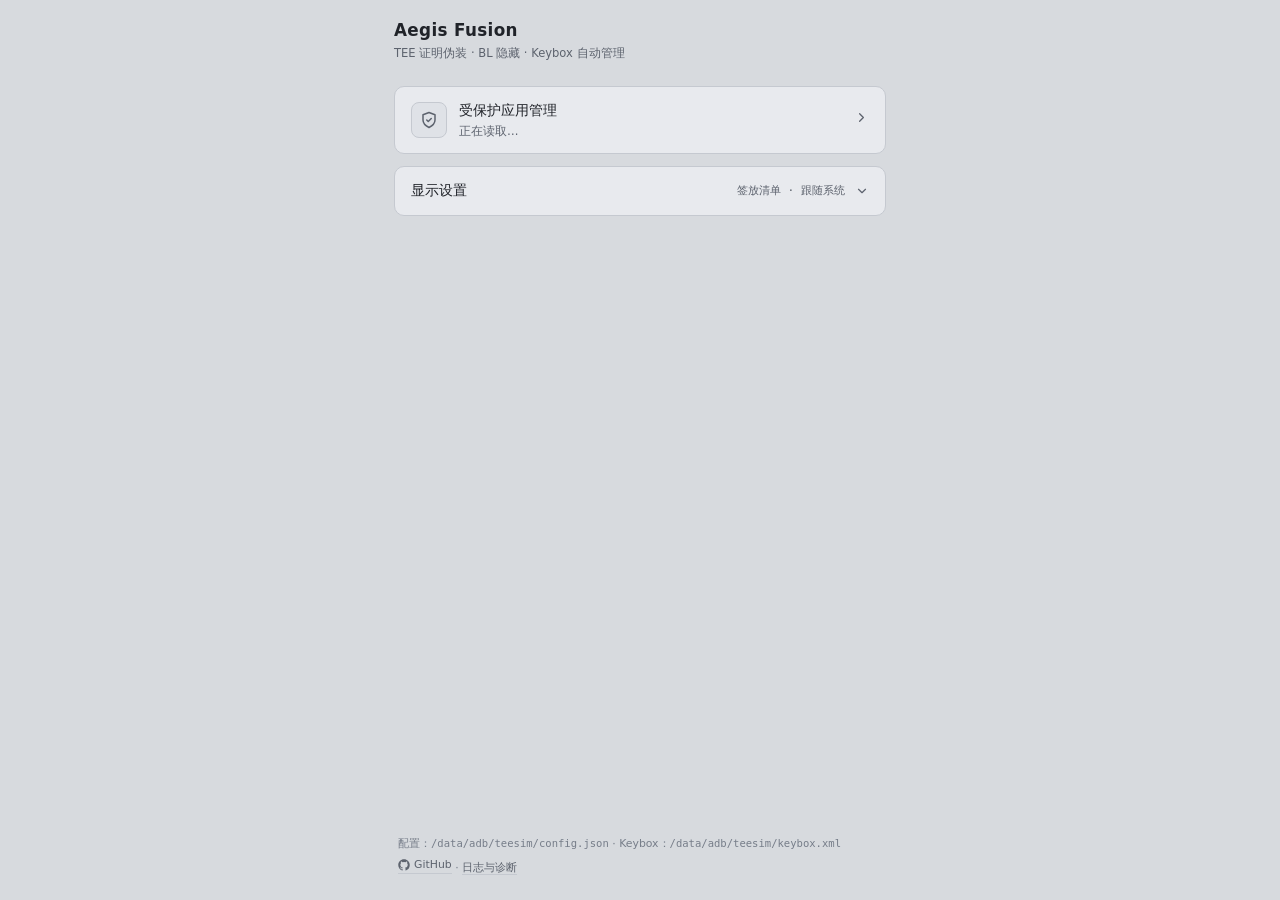
<file: module/webroot/index.html>
<!DOCTYPE html>
<html lang="zh-CN">
<head>
<meta charset="utf-8">
<meta name="viewport" content="width=device-width, initial-scale=1, viewport-fit=cover">
<!-- Offline by contract: nothing external may ever load. All CSS is local. -->
<meta http-equiv="Content-Security-Policy"
      content="default-src 'self'; script-src 'self'; style-src 'self'; img-src 'self' data:; font-src 'self'; connect-src 'self'; object-src 'none'; base-uri 'none'">
<title>Aegis Fusion</title>
<link rel="stylesheet" href="css/home.css">
</head>
<body data-layout="manifest">
<main class="wrap">
    <header class="head">
        <div>
            <h1>Aegis Fusion</h1>
            <p class="sub">TEE 证明伪装 · BL 隐藏 · Keybox 自动管理</p>
        </div>
    </header>

    <!-- ---------- 运行状态：签放纸面 ---------- -->
    <section class="status" id="status" hidden>
        <div class="status-head">
            <span class="status-title">运行状态</span>
            <button class="icon-btn" id="refresh" type="button" aria-label="刷新状态">
                <svg viewBox="0 0 24 24" fill="none" stroke="currentColor" stroke-width="2" stroke-linecap="round" stroke-linejoin="round" aria-hidden="true">
                    <path d="M21 12a9 9 0 1 1-2.64-6.36"/>
                    <path d="M21 3v6h-6"/>
                </svg>
            </button>
        </div>
        <ul class="status-list">
            <li id="st-tee">
                <span class="dot" aria-hidden="true"></span>
                <span class="label">TEE 引擎</span>
                <span class="value">检测中…</span>
            </li>
            <li id="st-keybox">
                <span class="dot" aria-hidden="true"></span>
                <span class="label">Keybox</span>
                <span class="value">检测中…</span>
            </li>
            <li id="st-bl">
                <span class="dot" aria-hidden="true"></span>
                <span class="label">BL 隐藏</span>
                <span class="value">检测中…</span>
            </li>
            <li id="st-pif">
                <span class="dot" aria-hidden="true"></span>
                <span class="label">指纹伪装层</span>
                <span class="value">检测中…</span>
            </li>
        </ul>

        <div class="kb-ctrl" id="kb-ctrl" hidden>
            <!-- 折叠联页:渠道与详情。launcher.js 依赖的全部 ID 原样保留:
                 kb-detail / kb-detail-sum / kb-d-* / kb-source-* / kb-interval-* / kb-now。 -->
            <details class="kb-detail kb-detail-first" id="kb-detail">
                <summary>
                    <span class="kb-detail-label">Keybox</span>
                    <span class="kb-detail-sum" id="kb-detail-sum">—</span>
                    <svg class="kb-detail-caret" viewBox="0 0 24 24" fill="none" stroke="currentColor" stroke-width="2" stroke-linecap="round" stroke-linejoin="round" aria-hidden="true">
                        <path d="M6 9l6 6 6-6"/>
                    </svg>
                </summary>
                <div class="kb-detail-body">
                    <p class="kb-d-row"><span class="kb-d-k">当前渠道</span><span class="kb-d-v" id="kb-d-src">—</span></p>
                    <p class="kb-d-row"><span class="kb-d-k">上次刷新</span><span class="kb-d-v" id="kb-d-refresh">—</span></p>
                    <p class="kb-d-row" id="kb-d-status-row" hidden><span class="kb-d-k">在线状态</span><span class="kb-d-v" id="kb-d-status">—</span></p>
                    <p class="kb-d-row"><span class="kb-d-k">上次错误</span><span class="kb-d-v" id="kb-d-err">—</span></p>
                    <div class="kb-row2 kb-chan">
                        <span class="kb-ctrl-label">获取渠道</span>
                        <span class="kb-trig-wrap">
                            <button class="kb-trigger" id="kb-source-trigger" type="button" aria-haspopup="listbox" aria-expanded="false">
                                <span class="val" id="kb-source-val">自动</span>
                                <svg class="car" viewBox="0 0 24 24" fill="none" stroke="currentColor" stroke-width="2.2" stroke-linecap="round" stroke-linejoin="round" aria-hidden="true"><path d="M6 9l6 6 6-6"/></svg>
                            </button>
                            <div class="kb-pop" id="kb-source-pop" role="listbox" aria-label="Keybox 获取渠道">
                                <button type="button" class="kb-opt" data-s="">自动<span class="tick">✓</span></button>
                                <button type="button" class="kb-opt" data-s="Megatron">Megatron<span class="tick">✓</span></button>
                                <button type="button" class="kb-opt" data-s="Yurikey">Yurikey<span class="tick">✓</span></button>
                                <button type="button" class="kb-opt" data-s="KOWX712">KOWX712<span class="tick">✓</span></button>
                            </div>
                        </span>
                    </div>
                    <div class="kb-row2 kb-interval-row">
                        <span class="kb-ctrl-label">刷新间隔</span>
                        <span class="kb-trig-wrap">
                            <button class="kb-trigger" id="kb-interval-trigger" type="button" aria-haspopup="listbox" aria-expanded="false">
                                <span class="num" id="kb-interval-num">—</span><span class="unit" id="kb-interval-unit"></span>
                                <svg class="car" viewBox="0 0 24 24" fill="none" stroke="currentColor" stroke-width="2.2" stroke-linecap="round" stroke-linejoin="round" aria-hidden="true"><path d="M6 9l6 6 6-6"/></svg>
                            </button>
                            <div class="kb-pop" id="kb-interval-pop" role="listbox" aria-label="Keybox 自动刷新间隔">
                                <button type="button" class="kb-opt" data-v="0" data-n="off" data-u="">关闭<span class="tick">✓</span></button>
                                <button type="button" class="kb-opt" data-v="12" data-n="12" data-u="h">12 小时<span class="tick">✓</span></button>
                                <button type="button" class="kb-opt" data-v="24" data-n="24" data-u="h">24 小时<span class="tick">✓</span></button>
                                <button type="button" class="kb-opt" data-v="72" data-n="3" data-u="d">3 天<span class="tick">✓</span></button>
                                <button type="button" class="kb-opt" data-v="168" data-n="1" data-u="w">每周<span class="tick">✓</span></button>
                            </div>
                        </span>
                    </div>
                    <div class="kb-manual-row">
                        <button class="kb-fetch-btn" id="kb-now" type="button">手动获取</button>
                    </div>
                    <p class="kb-d-note">选中的渠道优先抓取，失败自动回退其余渠道；自定义渠道见 keybox-sources.conf。"手动获取"按当前渠道强制抓取一次（会接管用户导入的 keybox 为自动管理，原文件保留备份），之后按刷新间隔自动续期。<b>卸载模块会连同 <code>/data/adb/teesim</code> 一起删除（keybox.xml 与滚动备份都在其中）</b>——需要保留请先把它拷出该目录。</p>
                    <!-- kb-hint:launcher.js 按运行状态写入并解除隐藏（绿格口径等），原样保留 -->
                    <p class="hint" id="kb-hint" hidden>Keybox 默认从社区源自动获取并定时刷新，主渠道失败时自动轮换备用渠道（Yurikey · KOWX712 镜像）。上方显示的是社区渠道对渠道最新 keybox 的报告，不是 Google 对本机 keybox 的实时判定；实际以 SPIC / Play Integrity API Checker 为准（检测应用需加入受保护列表）。导入自己的 keybox.xml 到 <code>/data/adb/teesim/keybox.xml</code> 后：自动刷新会让路不覆盖，且模块会在下一次检查时自动让引擎重读新箱（通常几分钟内生效，重启则立即生效）——<b>不要</b>为此点"手动获取"，那会从渠道重新抓取并接管你的导入。</p>
                </div>
            </details>
        </div>

        <details class="kb-detail" id="pif-detail" hidden>
            <summary>
                <span class="kb-detail-label">指纹伪装层</span>
                <span class="kb-detail-sum" id="pif-detail-sum">—</span>
                <svg class="kb-detail-caret" viewBox="0 0 24 24" fill="none" stroke="currentColor" stroke-width="2" stroke-linecap="round" stroke-linejoin="round" aria-hidden="true">
                    <path d="M6 9l6 6 6-6"/>
                </svg>
            </summary>
            <div class="kb-detail-body">
                <p class="kb-d-row"><span class="kb-d-k">指纹来源</span><span class="kb-d-v" id="pif-d-src">—</span></p>
                <p class="kb-d-note" id="pif-d-warn" hidden></p>
                <div class="kb-manual-row">
                    <button class="kb-fetch-btn" id="pif-import-btn" type="button">导入指纹文件</button>
                    <input type="file" id="pif-import" accept=".prop,.json,.txt" hidden>
                </div>
                <p class="kb-d-note">联网拉取失败（developer.android.com 不可达）时的替代路径：导入 pif.json / custom.pif.prop，可从任何一台三绿机器导出。导入后立即同步身份并回收 DroidGuard，自动轮换会让路、不会覆盖你的文件。</p>
            </div>
        </details>

        <p class="hint off" id="noapi" hidden>无法通过管理器接口读取状态（可能未授权 Root），点右上角 ↻ 重试。</p>
    </section>

    <!-- ---------- 受保护应用：入口卡片 ---------- -->
    <a class="apps-entry" id="apps" href="./apps.html" hidden>
        <span class="apps-entry-icon" aria-hidden="true">
            <svg viewBox="0 0 24 24" fill="none" stroke="currentColor" stroke-width="2" stroke-linecap="round" stroke-linejoin="round">
                <path d="M12 22s8-4 8-10V5l-8-3-8 3v7c0 6 8 10 8 10z"/>
                <path d="M9 12l2 2 4-4"/>
            </svg>
        </span>
        <span class="apps-entry-body">
            <span class="apps-entry-title">受保护应用管理</span>
            <span class="apps-entry-sub" id="apps-entry-sub">正在读取…</span>
        </span>
        <span class="apps-entry-arrow" aria-hidden="true">
            <svg viewBox="0 0 24 24" fill="none" stroke="currentColor" stroke-width="2" stroke-linecap="round" stroke-linejoin="round">
                <path d="M9 18l6-6-6-6"/>
            </svg>
        </span>
    </a>

    <!-- ---------- 显示设置：布局 + 主题（仅呈现层，js/prefs.js） ---------- -->
    <details class="kb-detail" id="settings">
        <summary>
            <span class="kb-detail-label">显示设置</span>
            <span class="kb-detail-sum" id="setSum">签放清单 · 跟随系统</span>
            <svg class="kb-detail-caret" viewBox="0 0 24 24" fill="none" stroke="currentColor" stroke-width="2" stroke-linecap="round" stroke-linejoin="round" aria-hidden="true">
                <path d="M6 9l6 6 6-6"/>
            </svg>
        </summary>
        <div class="kb-detail-body">
            <div class="set-row">
                <span class="set-lbl" id="lbl-layout">布局</span>
                <div class="seg" role="group" aria-labelledby="lbl-layout">
                    <button class="seg-btn" type="button" data-layout="brick" aria-pressed="false">v4 状态砖</button>
                    <button class="seg-btn" type="button" data-layout="manifest" aria-pressed="true">签放清单</button>
                </div>
            </div>
            <div class="set-row">
                <span class="set-lbl" id="lbl-theme">主题</span>
                <div class="seg" role="group" aria-labelledby="lbl-theme">
                    <button class="seg-btn" type="button" data-theme-mode="auto" aria-pressed="true">跟随系统</button>
                    <button class="seg-btn" type="button" data-theme-mode="light" aria-pressed="false">浅色</button>
                    <button class="seg-btn" type="button" data-theme-mode="dark" aria-pressed="false">深色</button>
                </div>
            </div>
            <p class="set-note">选择保存在本机（localStorage），"跟随系统"随手机深色模式自动切换。布局切换只改变状态区形态，字段与功能完全一致。</p>
        </div>
    </details>

    <footer class="foot">
        <p class="fine">配置：<code>/data/adb/teesim/config.json</code> · Keybox：<code>/data/adb/teesim/keybox.xml</code></p>
        <p class="fine">
            <a class="gh" href="https://github.com/qingfengruoshi/Aegis-Fusion" target="_blank" rel="noopener">
                <svg viewBox="0 0 24 24" fill="currentColor" width="12" height="12" aria-hidden="true"><path d="M12 .5C5.65.5.5 5.65.5 12c0 5.08 3.29 9.39 7.86 10.91.58.11.79-.25.79-.55v-2.15c-3.2.7-3.87-1.36-3.87-1.36-.52-1.33-1.28-1.68-1.28-1.68-1.05-.72.08-.71.08-.71 1.16.08 1.77 1.19 1.77 1.19 1.03 1.77 2.7 1.26 3.36.96.1-.75.4-1.26.73-1.55-2.55-.29-5.23-1.28-5.23-5.68 0-1.26.45-2.28 1.19-3.09-.12-.29-.52-1.46.11-3.05 0 0 .97-.31 3.18 1.18a11.1 11.1 0 0 1 5.78 0c2.21-1.49 3.18-1.18 3.18-1.18.63 1.59.23 2.76.11 3.05.74.81 1.19 1.83 1.19 3.09 0 4.41-2.69 5.38-5.25 5.67.41.36.78 1.05.78 2.12v3.14c0 .3.21.67.8.55A11.51 11.51 0 0 0 23.5 12C23.5 5.65 18.35.5 12 .5z"/></svg>
                GitHub
            </a> ·
            <a class="adv" href="./logs.html">日志与诊断</a>
        </p>
    </footer>
</main>

<script src="js/conf.js"></script>
<script src="js/launcher.js"></script>
<script src="js/prefs.js"></script>
</body>
</html>
</file>
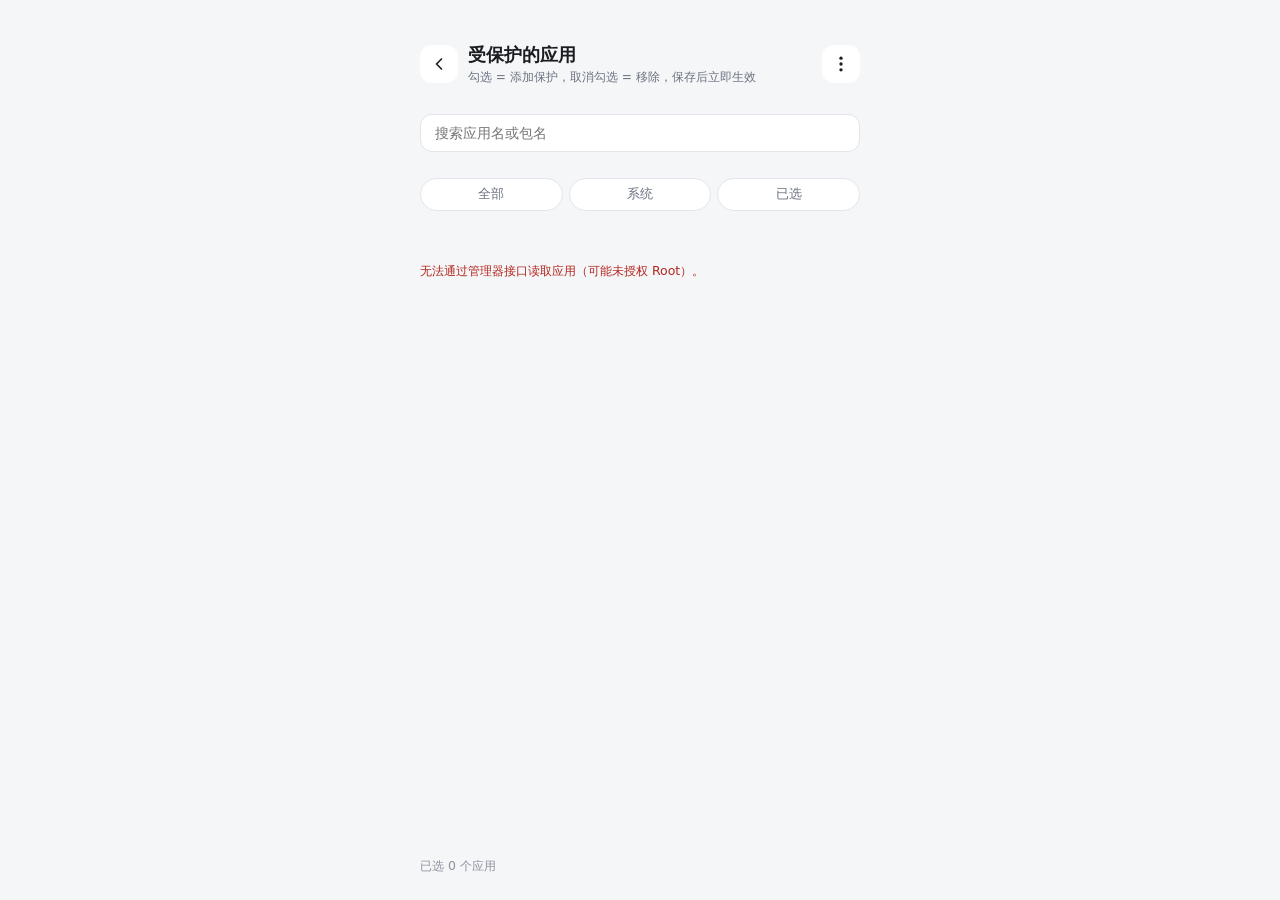
<file: module/webroot/apps.html>
<!DOCTYPE html>
<html lang="zh-CN">
<head>
<meta charset="utf-8">
<meta name="viewport" content="width=device-width, initial-scale=1, viewport-fit=cover">
<!-- Offline by contract: nothing external may ever load. All CSS is local. -->
<meta http-equiv="Content-Security-Policy"
      content="default-src 'self'; script-src 'self'; style-src 'self'; img-src 'self' data:; font-src 'self'; connect-src 'self'; object-src 'none'; base-uri 'none'">
<title>受保护的应用 · Aegis Fusion</title>
<link rel="stylesheet" href="css/launcher.css">
</head>
<body class="page-apps">
<main class="wrap">

    <header class="ap-head">
        <a class="ap-back" href="./index.html" aria-label="返回主页">
            <svg viewBox="0 0 24 24" fill="none" stroke="currentColor" stroke-width="2" stroke-linecap="round" stroke-linejoin="round" aria-hidden="true">
                <path d="M15 18l-6-6 6-6"/>
            </svg>
        </a>
        <div class="ap-head-body">
            <h1>受保护的应用</h1>
            <p class="ap-sub">勾选 = 添加保护，取消勾选 = 移除，保存后立即生效</p>
        </div>
        <button class="ap-dots" id="menu-btn" type="button" aria-label="设置" aria-expanded="false">
            <svg viewBox="0 0 24 24" fill="currentColor" aria-hidden="true">
                <circle cx="12" cy="5" r="2"/><circle cx="12" cy="12" r="2"/><circle cx="12" cy="19" r="2"/>
            </svg>
        </button>
    </header>

    <!-- Settings expand inline below the header (never overlays the list) -->
    <div class="ap-menu" id="menu" hidden>
        <button class="ap-menu-item" id="opt-autoadd" type="button" role="menuitemcheckbox" aria-checked="false">
            <span class="ap-menu-check" aria-hidden="true">✓</span>
            <span class="ap-menu-label">自动纳入新安装的应用<small>TEES 原生能力：仅自动纳入模块首次运行之后新装的应用，立即生效</small></span>
        </button>
        <p class="ap-menu-note">设置自动保存，在页面之间保持有效。</p>
    </div>

    <input class="ap-search" id="search" type="search" placeholder="搜索应用名或包名" autocomplete="off">

    <!-- Filter chips (modeled on the TEESimulator scope filters).
         "系统" mirrors the legacy show-system flag; "已选" is session-only. -->
    <div class="ap-chips" id="chips" role="group" aria-label="列表过滤">
        <button class="ap-chip" id="chip-all" type="button" aria-pressed="true">全部</button>
        <button class="ap-chip" id="chip-system" type="button" aria-pressed="false">系统</button>
        <button class="ap-chip" id="chip-selected" type="button" aria-pressed="false">已选</button>
    </div>

    <!-- Protected-but-uninstalled entries (orphans): visible, removable. -->
    <div class="ap-orphans" id="orphans" hidden></div>

    <!-- Batch actions over the currently visible rows -->
    <div class="ap-ops" id="ops" hidden>
        <button class="ap-ops-btn" id="ops-all" type="button">全选</button>
        <button class="ap-ops-btn" id="ops-invert" type="button">反选</button>
        <button class="ap-ops-btn" id="ops-clear" type="button">清除</button>
    </div>

    <p class="hint" id="cfg-hint" hidden></p>

    <div class="ap-list" id="list" aria-live="polite"></div>

    <p class="hint off" id="err" hidden></p>
    <footer class="foot">
        <p class="fine"><span id="count">已选 0 个应用</span><span id="src-hint" hidden> · 离线列表（仅包名）</span><span id="icon-hint" hidden></span></p>
    </footer>
</main>

<!-- Floating save: appears only while the ticked set differs from the saved scope -->
<button class="ap-fab" id="save-fab" type="button" hidden>
    <svg viewBox="0 0 24 24" fill="none" stroke="currentColor" stroke-width="2.4" stroke-linecap="round" stroke-linejoin="round" aria-hidden="true">
        <path d="M20 6L9 17l-5-5"/>
    </svg>
    <span>保存更改</span>
</button>

<script src="js/conf.js"></script>
<script src="js/apps.js"></script>
</body>
</html>
</file>
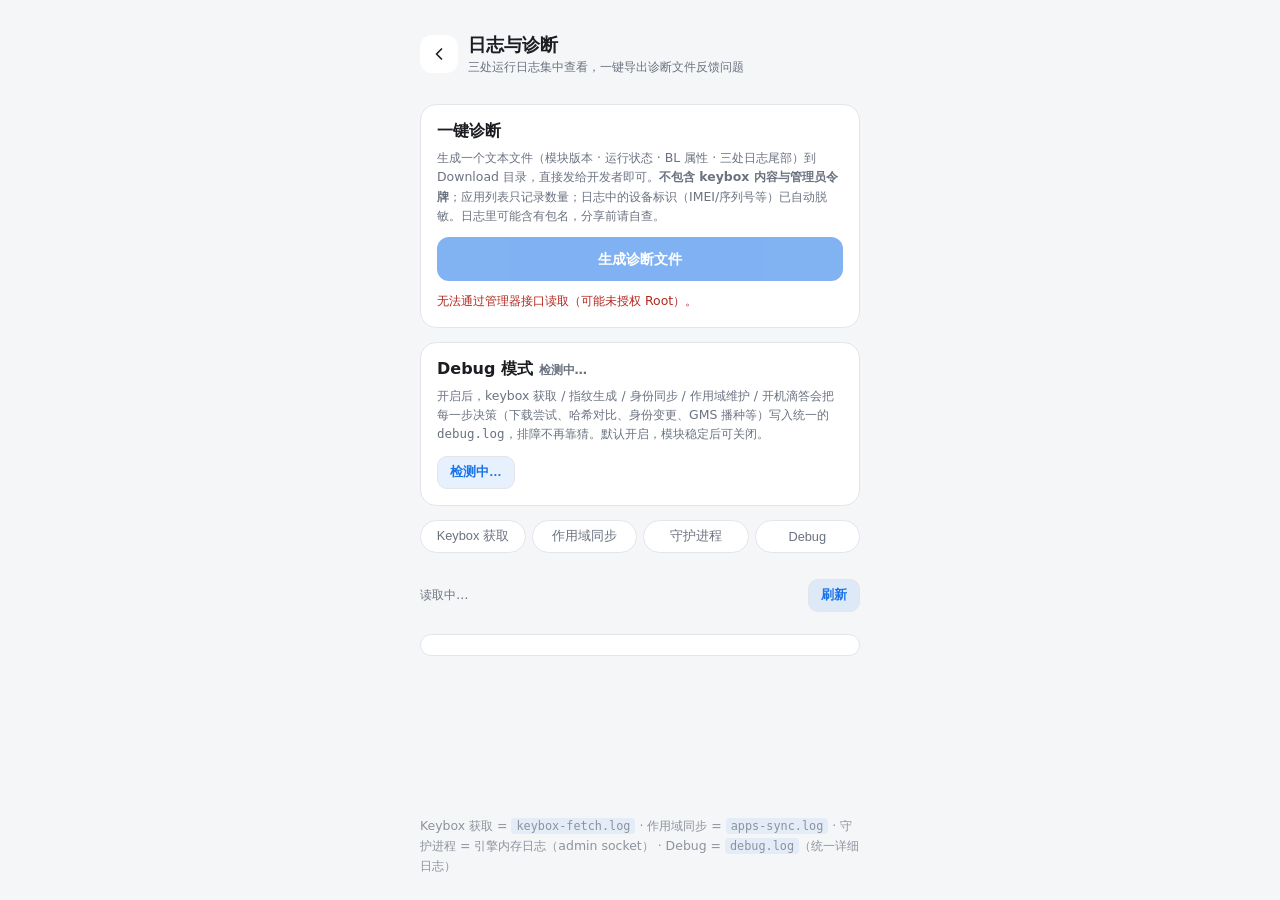
<file: module/webroot/logs.html>
<!DOCTYPE html>
<html lang="zh-CN">
<head>
<meta charset="utf-8">
<meta name="viewport" content="width=device-width, initial-scale=1, viewport-fit=cover">
<!-- Offline by contract: nothing external may ever load. All CSS is local. -->
<meta http-equiv="Content-Security-Policy"
      content="default-src 'self'; script-src 'self'; style-src 'self'; img-src 'self' data:; font-src 'self'; connect-src 'self'; object-src 'none'; base-uri 'none'">
<title>日志与诊断 · Aegis Fusion</title>
<link rel="stylesheet" href="css/launcher.css">
</head>
<body class="page-logs">
<main class="wrap">

    <!-- Same header scaffold as apps.html (shared .ap-* classes). -->
    <header class="ap-head">
        <a class="ap-back" href="./index.html" aria-label="返回主页">
            <svg viewBox="0 0 24 24" fill="none" stroke="currentColor" stroke-width="2" stroke-linecap="round" stroke-linejoin="round" aria-hidden="true">
                <path d="M15 18l-6-6 6-6"/>
            </svg>
        </a>
        <div class="ap-head-body">
            <h1>日志与诊断</h1>
            <p class="ap-sub">三处运行日志集中查看，一键导出诊断文件反馈问题</p>
        </div>
    </header>

    <!-- One-tap diagnostics: versions, live status, BL props and log tails in a
         single file under /sdcard/Download. Hard redaction rules in logs.js:
         never the keybox body, never admin.token, scope = count only. -->
    <section class="diag-box" id="diag-box">
        <p class="diag-title">一键诊断</p>
        <p class="diag-note">生成一个文本文件（模块版本 · 运行状态 · BL 属性 · 三处日志尾部）到 Download 目录，直接发给开发者即可。<strong>不包含 keybox 内容与管理员令牌</strong>；应用列表只记录数量；日志中的设备标识（IMEI/序列号等）已自动脱敏。日志里可能含有包名，分享前请自查。</p>
        <button class="lg-export-btn" id="diag-btn" type="button">生成诊断文件</button>
        <p class="diag-out" id="diag-out" hidden></p>
        <p class="hint off" id="diag-err" hidden></p>
    </section>

    <!-- Debug mode: ON by default since flash (customize.sh seeds the flag).
         Toggling touches/removes /data/adb/teesim/.debug; every shell script
         checks the flag per call, so the switch takes effect immediately. -->
    <section class="diag-box" id="dbg-box">
        <p class="diag-title">Debug 模式 <span class="lg-meta" id="dbg-state">检测中…</span></p>
        <p class="diag-note">开启后，keybox 获取 / 指纹生成 / 身份同步 / 作用域维护 / 开机滴答会把每一步决策（下载尝试、哈希对比、身份变更、GMS 播种等）写入统一的 <code>debug.log</code>，排障不再靠猜。默认开启，模块稳定后可关闭。</p>
        <button class="mini-btn" id="dbg-toggle" type="button">检测中…</button>
    </section>

    <!-- Source tabs: same chip language as the apps page filter (.ap-chip). -->
    <div class="ap-chips" role="group" aria-label="日志来源">
        <button class="ap-chip" id="chip-kb" type="button" aria-pressed="true">Keybox 获取</button>
        <button class="ap-chip" id="chip-sync" type="button" aria-pressed="false">作用域同步</button>
        <button class="ap-chip" id="chip-daemon" type="button" aria-pressed="false">守护进程</button>
        <button class="ap-chip" id="chip-debug" type="button" aria-pressed="false">Debug</button>
    </div>

    <div class="lg-head">
        <span class="lg-meta" id="lg-meta">读取中…</span>
        <button class="mini-btn" id="lg-refresh" type="button">刷新</button>
    </div>
    <div class="lg-view" id="lg-view" role="log" aria-live="polite" aria-label="日志内容"></div>

    <footer class="foot">
        <p class="fine">Keybox 获取 = <code>keybox-fetch.log</code> · 作用域同步 = <code>apps-sync.log</code> · 守护进程 = 引擎内存日志（admin socket） · Debug = <code>debug.log</code>（统一详细日志）</p>
    </footer>
</main>

<script src="js/conf.js"></script>
<script src="js/logs.js"></script>
</body>
</html>
</file>
<file: module/webroot/css/home.css>
/* home.css — Aegis Fusion 主页（index.html）专属样式。
 *
 * 设计语言：「签放单」——单据纸面 + 检查项清单 / 状态砖双布局 + 放行章。
 * 双主题：浅色（低亮度冷灰，默认）+ 深色（石墨，prefers-color-scheme 跟随，
 * 可被 html[data-theme] 覆写）。布局切换：body[data-layout="brick|manifest"]。
 *
 * 契约：launcher.js 依赖的类名/ID 一律保留原名（.dot .value .label .kb-*
 * .apps-entry* .hint .fine .adv 等），本文件只做呈现，不含任何逻辑。
 * apps.html / logs.html 仍引用 launcher.css，不受本文件影响。
 */

:root {
  color-scheme: light dark;
  --bg: #d7dade;
  --sheet: #e8eaee;
  --sheet-2: #dfe2e7;
  --ink: #202329;
  --ink-2: #5d636e;
  --ink-3: #767d89;
  --line: #c5c9d0;
  --line-soft: #d3d7dc;
  --ok: #177a4c;
  --ok-hover: #1e8a56;
  --ok-ink: #f2fbf6;
  --ok-dim: rgba(23, 122, 76, 0.12);
  --warn: #a4741d;
  --err: #b8503f;
  --radius-panel: 10px;
  --radius-ctrl: 8px;
  --mono: ui-monospace, "Cascadia Mono", "SF Mono", Menlo, Consolas, monospace;
}
:root[data-theme="dark"] {
  --bg: #121315; --sheet: #17181b; --sheet-2: #1d1f23;
  --ink: #e9e7e1; --ink-2: #9b988f; --ink-3: #73716a;
  --line: #2a2b2e; --line-soft: #222327;
  --ok: #4cc08a; --ok-hover: #5acc97; --ok-ink: #0a140d;
  --ok-dim: rgba(76, 192, 138, 0.13);
  --warn: #d9a94a; --err: #e06c5a;
}
@media (prefers-color-scheme: dark) {
  :root:not([data-theme="light"]) {
    --bg: #121315; --sheet: #17181b; --sheet-2: #1d1f23;
    --ink: #e9e7e1; --ink-2: #9b988f; --ink-3: #73716a;
    --line: #2a2b2e; --line-soft: #222327;
    --ok: #4cc08a; --ok-hover: #5acc97; --ok-ink: #0a140d;
    --ok-dim: rgba(76, 192, 138, 0.13);
    --warn: #d9a94a; --err: #e06c5a;
  }
}

* { box-sizing: border-box; }
html, body { margin: 0; padding: 0; }
body {
  background: var(--bg);
  color: var(--ink);
  font-family: system-ui, -apple-system, "Segoe UI", Roboto, "PingFang SC", "Noto Sans SC", sans-serif;
  font-size: 14.5px;
  line-height: 1.5;
  -webkit-font-smoothing: antialiased;
  transition: background .2s ease, color .2s ease;
}
::selection { background: var(--ok-dim); color: var(--ink); }
::-webkit-scrollbar { width: 10px; height: 10px; }
::-webkit-scrollbar-track { background: var(--bg); }
::-webkit-scrollbar-thumb { background: var(--line); border-radius: 5px; border: 2px solid var(--bg); }
input, button { caret-color: var(--ok); }

/* ---------- 页面骨架：内容顶置，页脚压底 ---------- */
main.wrap {
  max-width: 520px; margin: 0 auto;
  min-height: 100svh;
  display: flex; flex-direction: column;
  padding: 18px 14px 24px;
}
main.wrap > footer { margin-top: auto; }

.head { display: flex; align-items: center; justify-content: space-between; gap: 12px; padding-bottom: 12px; }
.head h1 { margin: 0; font-size: 1.05rem; font-weight: 600; letter-spacing: 0.02em; }
.head .sub { margin: 2px 0 0; color: var(--ink-2); font-size: 0.72rem; }

.icon-btn {
  flex: 0 0 auto;
  width: 32px; height: 32px; border-radius: var(--radius-ctrl);
  background: transparent; border: 1px solid var(--line); color: var(--ink-2);
  display: flex; align-items: center; justify-content: center; cursor: pointer;
  transition: color .15s ease, border-color .15s ease, transform .08s ease;
}
.icon-btn:hover { color: var(--ink); border-color: var(--ink-3); }
.icon-btn:active { transform: scale(0.94); }
.icon-btn svg { width: 15px; height: 15px; }
.icon-btn:focus-visible, .kb-fetch-btn:focus-visible, .kb-trigger:focus-visible,
.seg-btn:focus-visible, a:focus-visible, summary:focus-visible {
  outline: 2px solid var(--ok); outline-offset: 2px;
}

/* ---------- 状态纸面 ---------- */
.status {
  background: var(--sheet);
  border: 1px solid var(--line);
  border-radius: var(--radius-panel);
  padding: 18px 20px;
  transition: background .2s ease, border-color .2s ease;
}

/* 签放区：判定语（js/prefs.js 依据四行检查项的等级聚合，非独立判断） */
.verdict {
  display: flex; align-items: center; justify-content: space-between; gap: 18px;
  padding: 4px 2px 16px;
}
.verdict-body { display: flex; flex-direction: column; gap: 4px; min-width: 0; }
.verdict-line { font-size: 1.25rem; font-weight: 600; letter-spacing: 0.01em; line-height: 1.3; }
.verdict-meta { font-family: var(--mono); font-size: 0.7rem; color: var(--ink-2); letter-spacing: 0.02em; }
.seal {
  flex: 0 0 auto;
  width: 58px; height: 58px;
  border: 1.5px solid var(--line); border-radius: 10px;
  display: flex; align-items: center; justify-content: center;
  color: var(--ink-2);
  position: relative;
  transition: color .2s ease, border-color .2s ease;
}
.seal::after {
  content: ""; position: absolute; inset: 3px;
  border: 1px solid currentColor; border-radius: 7px; opacity: 0.4;
}
.seal span { font-size: 1.05rem; font-weight: 600; letter-spacing: 0.14em; margin-left: 0.14em; }
.verdict.v-ok .seal { color: var(--ok); border-color: var(--ok); }
.verdict.v-warn .seal { color: var(--warn); border-color: var(--warn); }
.verdict.v-err .seal { color: var(--err); border-color: var(--err); }
.verdict.v-warn .verdict-line { color: var(--warn); }
.verdict.v-err .verdict-line { color: var(--err); }

.status-head {
  display: flex; align-items: center; justify-content: space-between;
  padding: 0 2px 10px;
  border-top: 1px solid var(--line-soft);
}
.status-title { font-size: 0.76rem; font-weight: 600; color: var(--ink-2); letter-spacing: 0.05em; }

/* ---------- 检查项：单 DOM 双形态 ---------- */
/* 默认 = 签放清单（行项）；body[data-layout="brick"] = v4 状态砖（栅格） */
.status-list { display: flex; flex-direction: column; list-style: none; margin: 0; padding: 0; }
.status-list li {
  display: flex; align-items: baseline; gap: 10px;
  padding: 10px 2px;
  border-top: 1px solid var(--line-soft);
}
.status-list li:first-child { border-top: 0; }
.status-list .dot {
  flex: 0 0 auto; width: 8px; height: 8px; border-radius: 50%;
  background: var(--ink-3); align-self: flex-start; margin-top: 5px;
}
.status-list .dot.ok { background: var(--ok); }
.status-list .dot.warn { background: var(--warn); }
.status-list .dot.err { background: var(--err); }
.status-list .dot.unknown { background: var(--ink-3); }
.status-list .label { font-size: 0.9rem; font-weight: 500; flex: 0 0 auto; }
.status-list .value {
  flex: 1 1 auto; min-width: 0;
  font-family: var(--mono); font-size: 0.7rem;
  color: var(--ink-2); text-align: right;
  overflow-wrap: anywhere; white-space: normal;
}
.status-list li.ok .value { color: var(--ink); }
.status-list li.warn .value { color: var(--warn); }
.status-list li.err .value { color: var(--err); }
/* launcher.js 的溢出兜底类：本样式默认换行，无需特殊处理 */
.status-list li.wrap .value { white-space: normal; }

body[data-layout="brick"] .status-list {
  display: grid; grid-template-columns: 1fr 1fr; gap: 8px;
}
body[data-layout="brick"] .status-list li {
  flex-direction: column; align-items: flex-start; gap: 6px;
  background: var(--sheet-2);
  border: 1px solid var(--line); border-radius: var(--radius-ctrl);
  padding: 12px; min-height: 86px;
  transition: background .2s ease, border-color .2s ease;
}
body[data-layout="brick"] .status-list li:first-child { border-top: 1px solid var(--line); }
body[data-layout="brick"] .status-list .dot { width: 7px; height: 7px; }
body[data-layout="brick"] .status-list .value {
  flex: 1 1 auto; font-size: 0.88rem; font-weight: 600;
  font-family: inherit; color: var(--ink); text-align: left;
  line-height: 1.35; margin-top: auto;
}
body[data-layout="brick"] .status-list li.warn .value { color: var(--warn); }
body[data-layout="brick"] .status-list li.err .value { color: var(--err); }

/* ---------- 折叠联页（Keybox / 指纹 / 设置） ---------- */
details.kb-detail {
  background: var(--sheet);
  border: 1px solid var(--line); border-radius: var(--radius-panel);
  margin-top: 12px;
  transition: background .2s ease, border-color .2s ease;
}
details.kb-detail > summary {
  list-style: none; display: flex; align-items: center; gap: 10px;
  padding: 13px 16px; cursor: pointer; user-select: none;
}
details.kb-detail > summary::-webkit-details-marker { display: none; }
.kb-detail-label { font-weight: 500; font-size: 0.9rem; flex: 0 0 auto; }
.kb-detail-sum {
  flex: 1 1 auto; text-align: right; color: var(--ink-2);
  font-size: 0.7rem; font-family: var(--mono);
  overflow: hidden; text-overflow: ellipsis; white-space: nowrap;
}
.kb-detail-caret { flex: 0 0 auto; width: 14px; height: 14px; color: var(--ink-2); transition: transform .18s ease; }
details.kb-detail[open] .kb-detail-caret { transform: rotate(180deg); }
.kb-detail-body { padding: 2px 16px 16px; border-top: 1px solid var(--line-soft); }
@keyframes fold-reveal { from { opacity: 0; transform: translateY(-3px); } to { opacity: 1; transform: none; } }
details.kb-detail[open] .kb-detail-body { animation: fold-reveal .18s ease-out; }

.kb-d-row {
  display: flex; align-items: baseline; justify-content: space-between; gap: 16px;
  margin: 0; padding: 5px 0;
}
.kb-d-k { color: var(--ink-2); font-size: 0.78rem; flex: 0 0 auto; }
.kb-d-v {
  font-family: var(--mono); font-size: 0.74rem; text-align: right;
  overflow-wrap: anywhere; color: var(--ink);
}
.kb-d-v.warn { color: var(--warn); }
.kb-d-v.err { color: var(--err); }

/* 渠道 / 间隔控制行 */
.kb-row2 { display: flex; align-items: center; gap: 8px; margin-top: 12px; }
.kb-row2 .kb-ctrl-label { flex: 0 0 64px; font-size: 0.7rem; color: var(--ink-3); }
.kb-chan .kb-ctrl-label { flex-basis: 64px; }
.kb-trig-wrap { flex: 1; position: relative; display: flex; justify-content: flex-end; }
.kb-trigger {
  display: inline-flex; align-items: center; justify-content: space-between; gap: 8px;
  width: auto; min-width: 96px;
  background: transparent; border: 1px solid var(--line);
  border-radius: 999px; padding: 5px 12px; cursor: pointer;
  font-size: 0.78rem; color: var(--ink);
  transition: border-color .15s ease;
}
.kb-trigger:hover { border-color: var(--ink-3); }
.kb-trigger .val, .kb-trigger .num, .kb-trigger .unit { font-family: var(--mono); }
.kb-trigger .unit { color: var(--ink-2); font-size: 0.72rem; margin-left: 2px; }
.kb-trigger .car { width: 13px; height: 13px; color: var(--ink-2); flex: 0 0 auto; }
.kb-trigger.on { border-color: var(--ok); }

/* 下拉气泡：launcher.js 以 .open 类开关 */
.kb-pop {
  display: none;
  position: absolute; z-index: 30;
  top: calc(100% + 6px); right: 0; left: auto;
  min-width: 150px;
  background: var(--sheet); border: 1px solid var(--line);
  border-radius: var(--radius-ctrl);
  box-shadow: 0 6px 20px rgba(0, 0, 0, 0.18);
  overflow: hidden;
}
.kb-pop.open { display: block; }
.kb-pop .kb-opt {
  display: flex; align-items: center; justify-content: space-between;
  width: 100%; padding: 9px 12px;
  background: transparent; border: 0; cursor: pointer;
  font-size: 0.8rem; color: var(--ink); text-align: left;
}
.kb-pop .kb-opt:hover { background: var(--sheet-2); }
.kb-pop .kb-opt.sel { color: var(--ok); font-weight: 600; }
.kb-pop .kb-opt .tick { opacity: 0; font-style: normal; }
.kb-pop .kb-opt.sel .tick { opacity: 1; }

.kb-manual-row { margin-top: 12px; }
.kb-fetch-btn {
  width: 100%;
  background: var(--ok); color: var(--ok-ink);
  border: 1px solid transparent;
  border-radius: var(--radius-ctrl); padding: 10px 0;
  font-size: 0.85rem; font-weight: 600; cursor: pointer;
  transition: background .15s ease, transform .08s ease;
}
.kb-fetch-btn:hover { background: var(--ok-hover); }
.kb-fetch-btn:active { transform: translateY(1px); }
.kb-fetch-btn:disabled { background: var(--ok-dim); color: var(--ink-2); cursor: default; transform: none; }

.kb-d-note { font-size: 0.7rem; color: var(--ink-2); line-height: 1.65; margin: 10px 0 0; }
.kb-d-note code { font-family: var(--mono); font-size: 0.68rem; color: var(--ink); }

/* 提示行（kb-hint 由 launcher.js 写入并解除隐藏；.off = 无 Root 错误提示） */
.hint { font-size: 0.7rem; color: var(--ink-2); line-height: 1.65; margin: 10px 0 0; }
.hint code { font-family: var(--mono); font-size: 0.68rem; color: var(--ink); }
.hint b { color: var(--ink); }
.hint.off { color: var(--err); }

/* ---------- 显示设置（both 包新增，仅呈现层） ---------- */
.set-row { display: flex; align-items: center; gap: 12px; padding: 7px 0; }
.set-lbl { flex: 0 0 64px; font-size: 0.78rem; color: var(--ink-2); }
.seg { flex: 1; display: flex; gap: 6px; }
.seg-btn {
  flex: 1; padding: 7px 0;
  background: var(--sheet-2); border: 1px solid var(--line); border-radius: var(--radius-ctrl);
  color: var(--ink-2); font-size: 0.78rem; cursor: pointer;
  transition: color .15s ease, border-color .15s ease, background .15s ease;
}
.seg-btn:hover { color: var(--ink); border-color: var(--ink-3); }
.seg-btn[aria-pressed="true"] {
  background: var(--ok-dim); color: var(--ok); border-color: var(--ok); font-weight: 600;
}
.set-note { font-size: 0.68rem; color: var(--ink-3); line-height: 1.6; margin: 8px 0 0; }

/* ---------- 受保护应用入口 ---------- */
.apps-entry {
  display: flex; align-items: center; gap: 12px;
  background: var(--sheet); border: 1px solid var(--line); border-radius: var(--radius-panel);
  padding: 13px 16px; margin-top: 12px;
  color: inherit; text-decoration: none;
  transition: border-color .15s ease, transform .08s ease;
}
.apps-entry:hover { border-color: var(--ink-3); }
.apps-entry:active { transform: scale(0.99); }
.apps-entry-icon {
  flex: 0 0 auto; width: 36px; height: 36px; border-radius: var(--radius-ctrl);
  background: var(--sheet-2); color: var(--ink-2);
  border: 1px solid var(--line);
  display: flex; align-items: center; justify-content: center;
}
.apps-entry-icon svg { width: 18px; height: 18px; }
.apps-entry-body { flex: 1; display: flex; flex-direction: column; gap: 1px; min-width: 0; }
.apps-entry-title { font-weight: 500; font-size: 0.9rem; }
.apps-entry-sub { color: var(--ink-2); font-size: 0.72rem; }
.apps-entry-sub .n { font-family: var(--mono); color: var(--ink); }
.apps-entry-arrow { color: var(--ink-2); }
.apps-entry-arrow svg { width: 15px; height: 15px; }

/* ---------- 页脚 ---------- */
.foot { padding: 14px 4px 0; display: flex; flex-direction: column; gap: 4px; }
.foot .fine { margin: 0; font-size: 0.68rem; color: var(--ink-3); }
.foot .fine code { font-family: var(--mono); font-size: 0.66rem; }
.foot .fine a, .foot .adv { color: var(--ink-2); text-decoration: none; border-bottom: 1px solid var(--line); }
.foot .fine a:hover, .foot .adv:hover { color: var(--ink); border-color: var(--ink-3); }
.foot .gh { display: inline-flex; align-items: center; gap: 4px; }
.foot .gh svg { width: 12px; height: 12px; }

@media (prefers-reduced-motion: reduce) {
  * { transition: none !important; animation: none !important; }
}
</file>
<file: module/webroot/css/launcher.css>
/* Aegis Fusion WebUI launcher — minimal, offline, no external anything. */

:root {
    --bg: #f5f6f8;
    --card: #ffffff;
    --text: #1b1d21;
    --muted: #6b7280;
    --accent: #1a73e8;
    --line: #e3e5ea;
}

@media (prefers-color-scheme: dark) {
    :root {
        --bg: #121317;
        --card: #1c1e24;
        --text: #e8eaed;
        --muted: #9aa0a6;
        --accent: #8ab4f8;
        --line: #2b2e36;
    }
}

* {
    box-sizing: border-box;
}

/* The hidden attribute must always win, even over .kb-ctrl { display:flex } etc. */
[hidden] {
    display: none !important;
}

html, body {
    margin: 0;
    padding: 0;
}

body {
    background: var(--bg);
    color: var(--text);
    font-family: system-ui, -apple-system, "Segoe UI", Roboto, "PingFang SC", "Noto Sans SC", sans-serif;
    min-height: 100vh;
    display: flex;
    align-items: stretch;
}

.wrap {
    width: 100%;
    max-width: 480px;
    margin: 0 auto;
    padding: 32px 20px 24px;
    display: flex;
    flex-direction: column;
    gap: 14px;
}

.head h1 {
    margin: 0;
    font-size: 1.5rem;
    letter-spacing: 0.2px;
}

.head .sub {
    margin: 6px 0 0;
    color: var(--muted);
    font-size: 0.9rem;
}

.card {
    display: flex;
    align-items: center;
    gap: 14px;
    background: var(--card);
    border: 1px solid var(--line);
    border-radius: 16px;
    padding: 18px 16px;
    text-decoration: none;
    color: inherit;
    transition: transform 0.08s ease;
}

.card:active {
    transform: scale(0.985);
}

.card-icon {
    flex: 0 0 auto;
    width: 44px;
    height: 44px;
    border-radius: 12px;
    background: color-mix(in srgb, var(--accent) 14%, transparent);
    color: var(--accent);
    display: flex;
    align-items: center;
    justify-content: center;
}

.card-icon svg {
    width: 24px;
    height: 24px;
}

.card-body {
    flex: 1 1 auto;
    display: flex;
    flex-direction: column;
    gap: 4px;
}

.card-title {
    font-weight: 600;
    font-size: 1rem;
}

.card-desc {
    color: var(--muted);
    font-size: 0.8rem;
    line-height: 1.45;
}

.card-arrow {
    flex: 0 0 auto;
    color: var(--muted);
    font-size: 1.6rem;
    line-height: 1;
}

/* ---------- status panel ---------- */

.status {
    background: var(--card);
    border: 1px solid var(--line);
    border-radius: 16px;
    padding: 14px 16px;
}

.status-head {
    display: flex;
    align-items: center;
    justify-content: space-between;
    margin-bottom: 8px;
}

.status-title {
    font-weight: 600;
    font-size: 0.95rem;
}

.status-refresh {
    border: none;
    background: transparent;
    color: var(--muted);
    width: 30px;
    height: 30px;
    border-radius: 50%;
    display: flex;
    align-items: center;
    justify-content: center;
    cursor: pointer;
}

.status-refresh svg {
    width: 17px;
    height: 17px;
}

.status-refresh.spin svg {
    animation: spin 0.9s linear infinite;
}

@keyframes spin {
    to { transform: rotate(360deg); }
}

.status-list {
    list-style: none;
    margin: 0;
    padding: 0;
    display: flex;
    flex-direction: column;
    gap: 8px;
}

.status-list li {
    display: flex;
    align-items: center;
    gap: 10px;
    min-height: 22px;
}

.status-list .dot {
    flex: 0 0 auto;
    width: 9px;
    height: 9px;
    border-radius: 50%;
    background: var(--muted);
}

.status-list .dot.ok { background: #34a853; }
.status-list .dot.warn { background: #f9ab00; }
.status-list .dot.err { background: #ea4335; }
.status-list .dot.unknown { background: var(--muted); }

/* Long values (e.g. the fingerprint-layer hint) wrap to a second line
   instead of being clipped by the nowrap+ellipsis default above; setState
   toggles this class when the text does not fit the column. */
.status-list li.wrap {
    align-items: flex-start;
}

.status-list li.wrap .dot {
    margin-top: 6px;
}

.status-list li.wrap .value {
    white-space: normal;
    overflow-wrap: anywhere;
    line-height: 1.5;
}

.status-list .label {
    flex: 0 0 auto;
    font-size: 0.88rem;
    color: var(--text);
}

.status-list .value {
    flex: 1 1 auto;
    /* Without this the flex item refuses to shrink below its (nowrap) content
       width: the overflow then happens on the parent li and scrollWidth-based
       wrap detection in setState never fires — the hint was clipped mid-word
       on narrow screens instead of wrapping (v2.2.10 field report). */
    min-width: 0;
    font-size: 0.8rem;
    color: var(--muted);
    text-align: right;
    overflow: hidden;
    text-overflow: ellipsis;
    white-space: nowrap;
    font-family: ui-monospace, "Cascadia Code", Consolas, monospace;
}

.action {
    margin-top: 12px;
    width: 100%;
    border: 1px solid var(--line);
    background: color-mix(in srgb, var(--accent) 10%, transparent);
    color: var(--accent);
    font-size: 0.9rem;
    font-weight: 600;
    padding: 10px 12px;
    border-radius: 12px;
    cursor: pointer;
}

.action:disabled {
    opacity: 0.6;
    cursor: default;
}

.hint {
    margin: 10px 0 0;
    font-size: 0.78rem;
    line-height: 1.55;
    color: var(--muted);
}

.hint.off {
    color: #b3261e;
}

.hint code {
    font-family: ui-monospace, "Cascadia Code", Consolas, monospace;
    font-size: 0.72rem;
    background: color-mix(in srgb, var(--accent) 10%, transparent);
    border-radius: 4px;
    padding: 1px 5px;
}

/* ---------- keybox refresh controls ---------- */

.kb-ctrl {
    margin-top: 12px;
    display: flex;
    flex-direction: column;
    gap: 10px;
}

.kb-row {
    display: flex;
    align-items: center;
    gap: 8px;
}

.kb-ctrl-label {
    flex: 1 1 auto;
    font-size: 0.85rem;
    color: var(--text);
}

.kb-chips {
    display: flex;
    flex-wrap: wrap;
    gap: 8px;
}

.chip {
    border: 1px solid var(--line);
    background: var(--card);
    color: var(--muted);
    font-size: 0.8rem;
    padding: 6px 13px;
    border-radius: 999px;
    cursor: pointer;
    transition: background 0.12s ease, color 0.12s ease, border-color 0.12s ease;
}

.chip:active {
    transform: scale(0.96);
}

.chip.active {
    border-color: color-mix(in srgb, var(--accent) 55%, transparent);
    background: color-mix(in srgb, var(--accent) 12%, transparent);
    color: var(--accent);
    font-weight: 600;
}

.mini-btn {
    flex: 0 0 auto;
    border: 1px solid var(--line);
    background: color-mix(in srgb, var(--accent) 10%, transparent);
    color: var(--accent);
    font-size: 0.8rem;
    font-weight: 600;
    padding: 7px 12px;
    border-radius: 10px;
    cursor: pointer;
}

.mini-btn:disabled {
    opacity: 0.6;
    cursor: default;
}

.foot {
    margin-top: auto;
    padding-top: 12px;
    color: var(--muted);
    font-size: 0.78rem;
    line-height: 1.6;
}

.foot p {
    margin: 0;
}

.foot code {
    font-family: ui-monospace, "Cascadia Code", Consolas, monospace;
    font-size: 0.74rem;
    background: color-mix(in srgb, var(--accent) 10%, transparent);
    border-radius: 4px;
    padding: 1px 5px;
}

.foot .fine {
    opacity: 0.75;
    margin-top: 6px;
}

/* ---------- protected apps section ---------- */

.apps {
    background: var(--card);
    border: 1px solid var(--line);
    border-radius: 16px;
    padding: 14px 16px;
}

.apps-head {
    display: flex;
    align-items: center;
    justify-content: space-between;
    margin-bottom: 6px;
}

.apps-title {
    font-weight: 600;
    font-size: 0.95rem;
}

.apps-desc {
    margin: 4px 0 10px;
    color: var(--muted);
    font-size: 0.8rem;
    line-height: 1.55;
}

.apps-desc b {
    color: var(--text);
    font-weight: 600;
}

.app-chips {
    display: flex;
    flex-wrap: wrap;
    gap: 8px;
}

.app-chip {
    display: inline-flex;
    align-items: center;
    gap: 7px;
    border: 1px solid var(--line);
    background: var(--bg);
    border-radius: 999px;
    padding: 5px 12px 5px 5px;
    font-size: 0.8rem;
    max-width: 100%;
}

.app-chip.empty {
    border-style: dashed;
    color: var(--muted);
    padding: 8px 14px;
}

.app-chip .app-name {
    overflow: hidden;
    text-overflow: ellipsis;
    white-space: nowrap;
}

.app-chip .app-user {
    color: var(--muted);
    font-size: 0.72rem;
}

.app-avatar {
    flex: 0 0 auto;
    width: 22px;
    height: 22px;
    border-radius: 50%;
    color: #fff;
    font-size: 0.72rem;
    font-weight: 700;
    display: inline-flex;
    align-items: center;
    justify-content: center;
    overflow: hidden;
}

.app-avatar.lg {
    width: 40px;
    height: 40px;
    border-radius: 11px;
    font-size: 1rem;
}

img.app-avatar {
    object-fit: cover;
    background: var(--bg);
}

.foot .adv {
    color: var(--muted);
    text-decoration: underline;
    text-underline-offset: 3px;
}

/* ---------- app picker overlay ---------- */

.overlay {
    position: fixed;
    inset: 0;
    background: color-mix(in srgb, #000 45%, transparent);
    display: flex;
    align-items: flex-end;
    justify-content: center;
    z-index: 50;
}

.overlay-card {
    background: var(--bg);
    color: var(--text);
    width: 100%;
    max-width: 480px;
    max-height: 88vh;
    border-radius: 20px 20px 0 0;
    padding: 16px 16px calc(14px + env(safe-area-inset-bottom));
    display: flex;
    flex-direction: column;
    gap: 10px;
}

.ov-head {
    display: flex;
    align-items: center;
    justify-content: space-between;
}

.ov-title {
    font-weight: 700;
    font-size: 1.05rem;
}

.ov-search {
    border: 1px solid var(--line);
    background: var(--card);
    color: var(--text);
    border-radius: 12px;
    padding: 10px 12px;
    font-size: 0.9rem;
    outline: none;
}

.ov-search:focus {
    border-color: color-mix(in srgb, var(--accent) 55%, transparent);
}

.ov-filters {
    display: flex;
    gap: 8px;
}

.ov-list {
    overflow-y: auto;
    min-height: 180px;
    display: flex;
    flex-direction: column;
    gap: 4px;
    -webkit-overflow-scrolling: touch;
}

.app-row {
    display: flex;
    align-items: center;
    gap: 12px;
    padding: 9px 10px;
    border-radius: 12px;
    border: 1px solid transparent;
    cursor: pointer;
}

.app-row:active {
    background: var(--card);
}

.app-row.sel {
    border-color: color-mix(in srgb, var(--accent) 45%, transparent);
    background: color-mix(in srgb, var(--accent) 8%, transparent);
}

.app-row-body {
    flex: 1 1 auto;
    min-width: 0;
}

.app-row-label {
    font-size: 0.9rem;
    font-weight: 500;
    overflow: hidden;
    text-overflow: ellipsis;
    white-space: nowrap;
}

.app-row-pkg {
    font-size: 0.72rem;
    color: var(--muted);
    font-family: ui-monospace, "Cascadia Code", Consolas, monospace;
    overflow: hidden;
    text-overflow: ellipsis;
    white-space: nowrap;
}

.app-check {
    flex: 0 0 auto;
    width: 22px;
    height: 22px;
    border-radius: 50%;
    border: 2px solid var(--line);
    display: flex;
    align-items: center;
    justify-content: center;
}

.app-check-mark {
    font-size: 0.72rem;
    font-weight: 700;
    color: transparent;
}

.app-row.sel .app-check {
    border-color: var(--accent);
    background: var(--accent);
}

.app-row.sel .app-check-mark {
    color: #fff;
}

.ov-empty {
    color: var(--muted);
    font-size: 0.85rem;
    text-align: center;
    padding: 28px 0;
}

.ov-foot {
    display: flex;
    align-items: center;
    justify-content: space-between;
    color: var(--muted);
    font-size: 0.78rem;
}

.ov-hint {
    font-size: 0.72rem;
}

/* ============================================================
   Apps page (apps.html)
   ============================================================ */

.page-apps {
    padding-top: calc(env(safe-area-inset-top, 0px) + 10px);
}

/* header bar: back arrow · title · ⋮ */
.ap-head {
    display: flex;
    align-items: center;
    gap: 10px;
    margin-bottom: 14px;
    position: relative;
}

.ap-back {
    flex: 0 0 auto;
    width: 38px;
    height: 38px;
    display: flex;
    align-items: center;
    justify-content: center;
    border-radius: 12px;
    background: var(--card);
    color: var(--text);
}

.ap-back svg {
    width: 20px;
    height: 20px;
}

.ap-head-body {
    flex: 1 1 auto;
    min-width: 0;
}

.ap-head h1 {
    font-size: 1.15rem;
    margin: 0;
}

.ap-sub {
    margin: 2px 0 0;
    font-size: 0.76rem;
    color: var(--muted);
}

.ap-menu-wrap {
    position: relative;
    flex: 0 0 auto;
}

.ap-dots {
    width: 38px;
    height: 38px;
    display: flex;
    align-items: center;
    justify-content: center;
    border-radius: 12px;
    background: var(--card);
    color: var(--text);
    border: none;
    transition: background 0.15s;
}

.ap-dots:active {
    background: var(--line);
}

.ap-dots svg {
    width: 20px;
    height: 20px;
}

/* settings panel: expands inline below the header and pushes the content
   down, so it can never overlap or cover the list underneath (v2.1.0 fix) */
.ap-menu {
    background: var(--card);
    border: 1px solid var(--line);
    border-radius: 14px;
    padding: 6px;
    margin-bottom: 14px;
}

.ap-menu-item {
    display: flex;
    align-items: center;
    gap: 10px;
    width: 100%;
    text-align: left;
    background: none;
    border: none;
    border-radius: 10px;
    padding: 10px;
    color: var(--text);
    font-size: 0.85rem;
}

.ap-menu-item:active {
    background: rgba(0, 0, 0, 0.06);
}

.ap-menu-check {
    flex: 0 0 auto;
    width: 20px;
    height: 20px;
    border-radius: 6px;
    border: 1.5px solid var(--muted);
    display: flex;
    align-items: center;
    justify-content: center;
    font-size: 0.72rem;
    color: transparent;
}

.ap-menu-item[aria-checked="true"] .ap-menu-check {
    background: #34a853;
    border-color: #34a853;
    color: #fff;
}

.ap-menu-label {
    display: flex;
    flex-direction: column;
    gap: 2px;
}

.ap-menu-label small {
    color: var(--muted);
    font-size: 0.7rem;
}

.ap-menu-note {
    margin: 6px 10px 4px;
    font-size: 0.68rem;
    color: var(--muted);
}

/* search + list */
.ap-search {
    width: 100%;
    box-sizing: border-box;
    border: 1px solid var(--line);
    border-radius: 12px;
    background: var(--card);
    color: var(--text);
    padding: 10px 14px;
    font-size: 0.9rem;
    margin-bottom: 12px;
    outline: none;
}

.ap-search:focus {
    border-color: #34a853;
}

/* filter chips (v2.2.7, modeled on the TEESimulator scope filters) */
.ap-chips {
    display: flex;
    gap: 6px;
    margin-bottom: 12px;
}

.ap-chip {
    flex: 1 1 0;
    padding: 7px 0;
    border-radius: 999px;
    border: 1px solid var(--line);
    background: var(--card);
    color: var(--muted);
    font-size: 0.8rem;
    text-align: center;
    transition: background 0.15s, color 0.15s, border-color 0.15s;
}

.ap-chip.on {
    background: rgba(52, 168, 83, 0.15);
    border-color: #34a853;
    color: #1e7e34;
}

/* protected-but-uninstalled entries (orphans), shown above the list */
.ap-orphans {
    background: rgba(234, 140, 20, 0.1);
    border: 1px solid rgba(234, 140, 20, 0.4);
    border-radius: 12px;
    padding: 9px 10px 3px;
    margin-bottom: 12px;
}

.ap-orphans-title {
    margin: 0 0 7px;
    font-size: 0.72rem;
    font-weight: 600;
    color: #9a5b00;
}

.ap-orphan {
    display: inline-flex;
    align-items: center;
    gap: 6px;
    min-width: 0;
    /* Cap the chip below the container width (its own right margin is 6px) so
       the inner ellipsis can engage: an unconstrained inline-flex chip sizes
       to max-content and a long package name would overflow the card. */
    max-width: calc(100% - 6px);
    background: var(--card);
    border: 1px solid rgba(234, 140, 20, 0.5);
    border-radius: 999px;
    padding: 4px 8px;
    margin: 0 6px 6px 0;
    font-size: 0.74rem;
    color: var(--text);
}

.ap-orphan-pkg {
    overflow: hidden;
    text-overflow: ellipsis;
    white-space: nowrap;
}

.ap-orphan-sub {
    color: var(--muted);
    flex: 0 0 auto;
}

.ap-orphan-x {
    background: none;
    border: none;
    color: #b3261e;
    font-size: 0.85rem;
    line-height: 1;
    padding: 0 2px;
}

/* batch row: select all / invert / clear over the visible rows */
.ap-ops {
    display: flex;
    align-items: center;
    gap: 14px;
    margin-bottom: 10px;
}

.ap-ops-btn {
    background: none;
    border: none;
    padding: 0;
    color: #34a853;
    font-size: 0.8rem;
}

.ap-ops-btn:active {
    opacity: 0.6;
}

@media (prefers-color-scheme: dark) {
    .ap-chip.on {
        background: rgba(110, 200, 130, 0.18);
        border-color: #6ec882;
        color: #8fd9a0;
    }

    .ap-orphans {
        background: rgba(234, 140, 20, 0.14);
        border-color: rgba(234, 140, 20, 0.45);
    }

    .ap-orphans-title {
        color: #f2b25c;
    }

    .ap-ops-btn {
        color: #8fd9a0;
    }
}

/* ---------- logs & diagnostics page (logs.html) ----------
   Header/chips/mini-btn are reused from the apps/dashboard styles above;
   only the log viewer and the diagnostics card are new. */
.diag-box {
    background: var(--card);
    border: 1px solid var(--line);
    border-radius: 16px;
    padding: 16px;
}

.diag-title {
    margin: 0 0 6px;
    font-weight: 600;
}

.diag-note {
    margin: 0 0 12px;
    font-size: 0.78rem;
    line-height: 1.55;
    color: var(--muted);
}

.lg-export-btn {
    display: block;
    width: 100%;
    min-height: 44px; /* touch rule */
    border: none;
    border-radius: 12px;
    background: #1a73e8;
    color: #fff;
    font-size: 0.9rem;
    font-weight: 600;
    cursor: pointer;
    -webkit-tap-highlight-color: transparent;
}

.lg-export-btn:disabled {
    opacity: 0.55;
}

.diag-out {
    margin: 10px 0 0;
    font-size: 0.78rem;
    line-height: 1.5;
    color: #1e7e34;
    word-break: break-all;
}

.lg-head {
    display: flex;
    align-items: center;
    justify-content: space-between;
    gap: 10px;
    margin-bottom: 8px;
}

.lg-meta {
    font-size: 0.78rem;
    color: var(--muted);
}

.lg-view {
    background: var(--card);
    border: 1px solid var(--line);
    border-radius: 12px;
    padding: 10px 12px;
    max-height: 52vh;
    overflow: auto;
    font-family: ui-monospace, Menlo, Consolas, "Courier New", monospace;
    font-size: 0.75rem; /* 12px floor for log data */
    line-height: 1.5;
}

.lg-line {
    white-space: pre-wrap;
    word-break: break-all;
}

.lg-line.warn {
    color: #9a5b00;
}

.lg-line.err {
    color: #b3261e;
}

.lg-empty {
    padding: 18px 4px;
    text-align: center;
    color: var(--muted);
    font-size: 0.8rem;
}

@media (prefers-color-scheme: dark) {
    .lg-export-btn {
        background: #8ab4f8;
        color: #10233f;
    }

    .diag-out {
        color: #8fd9a0;
    }

    .lg-line.warn {
        color: #f2b25c;
    }

    .lg-line.err {
        color: #f28b82;
    }
}

.ap-list {
    display: flex;
    flex-direction: column;
    gap: 8px;
}

.ap-empty {
    padding: 26px 12px;
    text-align: center;
    color: var(--muted);
    font-size: 0.82rem;
}

/* <a> styled as the mini button (apps card link on the dashboard) */
a.mini-btn {
    text-decoration: none;
    display: inline-flex;
    align-items: center;
}

/* ============================================================
   Dashboard: protected-apps entry card (links to apps.html)
   ============================================================ */

.apps-entry {
    display: flex;
    align-items: center;
    gap: 14px;
    background: var(--card);
    border-radius: 16px;
    padding: 15px 16px;
    margin-bottom: 14px;
    text-decoration: none;
    color: var(--text);
    box-shadow: 0 1px 3px rgba(0, 0, 0, 0.06);
    transition: transform 0.12s, box-shadow 0.12s;
}

.apps-entry:active {
    transform: scale(0.985);
    box-shadow: 0 1px 2px rgba(0, 0, 0, 0.08);
}

.apps-entry-icon {
    flex: 0 0 auto;
    width: 46px;
    height: 46px;
    border-radius: 13px;
    background: linear-gradient(135deg, #34a853, #1e8e3e);
    color: #fff;
    display: flex;
    align-items: center;
    justify-content: center;
    box-shadow: 0 3px 8px rgba(52, 168, 83, 0.35);
}

.apps-entry-icon svg {
    width: 24px;
    height: 24px;
}

.apps-entry-body {
    flex: 1 1 auto;
    min-width: 0;
    display: flex;
    flex-direction: column;
    gap: 3px;
}

.apps-entry-title {
    font-weight: 600;
    font-size: 0.95rem;
    line-height: 1.2;
}

.apps-entry-sub {
    font-size: 0.76rem;
    color: var(--muted);
    overflow: hidden;
    text-overflow: ellipsis;
    white-space: nowrap;
}

.apps-entry-arrow {
    flex: 0 0 auto;
    color: var(--muted);
    display: flex;
    align-items: center;
}

.apps-entry-arrow svg {
    width: 20px;
    height: 20px;
}

/* Floating save button (apps page): the only writer of config.json.
   Appears bottom-right while the draft differs from the saved scope. */
.ap-fab {
    position: fixed;
    right: calc(16px + env(safe-area-inset-right, 0px));
    bottom: calc(20px + env(safe-area-inset-bottom, 0px));
    display: flex;
    align-items: center;
    gap: 8px;
    background: linear-gradient(135deg, #34a853, #1e8e3e);
    color: #fff;
    border: none;
    border-radius: 999px;
    padding: 13px 22px;
    font-size: 0.9rem;
    font-weight: 600;
    letter-spacing: 0.02em;
    box-shadow: 0 6px 18px rgba(52, 168, 83, 0.45);
    z-index: 40;
    transition: transform 0.12s;
}

.ap-fab:active {
    transform: scale(0.95);
}

.ap-fab svg {
    width: 17px;
    height: 17px;
}

/* ---------- keybox collapsible details (v2.2.8) ----------
   The status light stays short (greens + verdict); refresh age, channel
   provenance, community status detail, last error and the channel picker
   live in this native <details> panel. */
.kb-detail {
    margin-top: 10px;
    border-top: 1px solid var(--line);
    padding-top: 10px;
}

.kb-detail summary {
    display: flex;
    align-items: center;
    gap: 8px;
    cursor: pointer;
    list-style: none;
    font-size: 0.8rem;
    color: var(--muted);
    -webkit-tap-highlight-color: transparent;
}

.kb-detail summary::-webkit-details-marker {
    display: none;
}

.kb-detail-label {
    flex: 0 0 auto;
    font-weight: 600;
    color: var(--text);
}

.kb-detail-sum {
    flex: 1 1 auto;
    overflow: hidden;
    text-overflow: ellipsis;
    white-space: nowrap;
    text-align: right;
}

.kb-detail-caret {
    flex: 0 0 auto;
    width: 16px;
    height: 16px;
    transition: transform 0.15s ease;
}

.kb-detail[open] .kb-detail-caret {
    transform: rotate(180deg);
}

.kb-detail-body {
    padding-top: 10px;
}

.kb-d-row {
    display: flex;
    justify-content: space-between;
    gap: 12px;
    margin: 0 0 6px;
    font-size: 0.78rem;
}

.kb-d-k {
    flex: 0 0 auto;
    color: var(--muted);
}

.kb-d-v {
    flex: 1 1 auto;
    text-align: right;
    word-break: break-all;
}

.kb-d-note {
    margin: 8px 0 0;
    font-size: 0.72rem;
    line-height: 1.5;
    color: var(--muted);
}

/* validity value coloring inside the keybox collapsible */
.kb-d-v.err {
    color: #b3261e;
    font-weight: 600;
}

.kb-d-v.warn {
    color: #9a5b00;
}

@media (prefers-color-scheme: dark) {
    .kb-d-v.err {
        color: #f28b82;
    }

    .kb-d-v.warn {
        color: #f2b25c;
    }
}

/* ===== 刷新时间折叠栏:横向值选择器 + 下拉气泡(v2.2.8 定稿) ===== */
.kb-detail-first {
    border-top: none;
    padding-top: 0;
    margin-top: 0;
}

.kb-row2 {
    display: flex;
    align-items: center;
    gap: 8px;
    position: relative;
}

.kb-row2 .kb-ctrl-label {
    flex: 1 1 auto;
    overflow: hidden;
    text-overflow: ellipsis;
    white-space: nowrap;
}

.kb-refresh-row {
    justify-content: space-between;
}

.kb-trig-wrap {
    position: relative;
    display: inline-flex;
    flex: 0 0 auto;
}

.kb-trigger {
    display: inline-flex;
    align-items: baseline;
    gap: 4px;
    white-space: nowrap;
    border: 1px solid var(--line);
    background: var(--card);
    color: var(--text);
    border-radius: 999px;
    padding: 7px 12px;
    cursor: pointer;
    -webkit-tap-highlight-color: transparent;
    transition: border-color 0.15s, color 0.15s;
}

.kb-trigger .num {
    font-weight: 700;
    font-size: 0.92rem;
}

.kb-trigger .unit {
    color: var(--muted);
    font-size: 0.78rem;
    font-weight: 600;
}

.kb-trigger .car {
    width: 14px;
    height: 14px;
    align-self: center;
    transition: transform 0.15s ease;
    color: var(--muted);
}

.kb-trigger.on {
    border-color: #1a73e8;
    color: #1a73e8;
}

.kb-trigger.on .unit,
.kb-trigger.on .car {
    color: inherit;
}

.kb-pop {
    position: absolute;
    top: calc(100% + 8px);
    right: 0;
    z-index: 30;
    background: var(--card);
    border: 1px solid var(--line);
    border-radius: 14px;
    box-shadow: 0 10px 30px rgba(0, 0, 0, 0.16);
    padding: 10px;
    display: none;
    flex-direction: column;
    gap: 6px;
    min-width: 132px;
}

.kb-pop.open {
    display: flex;
}

.kb-opt {
    display: flex;
    align-items: center;
    justify-content: space-between;
    gap: 10px;
    border: none;
    background: none;
    padding: 8px 10px;
    border-radius: 9px;
    font-size: 0.82rem;
    color: var(--text);
    cursor: pointer;
    text-align: left;
    -webkit-tap-highlight-color: transparent;
}

.kb-opt:active {
    background: color-mix(in srgb, var(--accent) 10%, transparent);
}

.kb-opt .tick {
    visibility: hidden;
    color: #1a73e8;
    font-weight: 700;
}

.kb-opt.sel {
    background: rgba(52, 168, 83, 0.12);
    color: #1e7e34;
    font-weight: 600;
}

.kb-opt.sel .tick {
    visibility: visible;
}

@media (max-width: 420px) {
    .kb-row2 {
        gap: 6px;
    }

    .kb-trigger {
        padding: 7px 10px;
    }

    .kb-trigger .num {
        font-size: 0.88rem;
    }
}

@media (prefers-color-scheme: dark) {
    .kb-trigger.on {
        color: #8ab4f8;
        border-color: #8ab4f8;
    }

    .kb-opt.sel {
        color: #8fd9a0;
    }

    .kb-pop {
        box-shadow: 0 10px 30px rgba(0, 0, 0, 0.5);
    }
}

/* 刷新间隔 + 手动获取行(合并后的渠道与详情面板) */
.kb-interval-row { margin-top: 10px; }
.kb-manual-row { margin-top: 6px; justify-content: flex-end; }

/* 手动获取:通栏主按钮(占满面板宽度,留出内边距余量) */
.kb-manual-row { margin-top: 12px; }
.kb-fetch-btn {
    display: block;
    width: 100%;
    min-height: 44px;
    border: none;
    border-radius: 12px;
    background: #1a73e8;
    color: #fff;
    font-size: 0.88rem;
    font-weight: 600;
    cursor: pointer;
    -webkit-tap-highlight-color: transparent;
    transition: opacity 0.15s;
}
.kb-fetch-btn:disabled { opacity: 0.55; }
.kb-fetch-btn:active { opacity: 0.85; }

@media (prefers-color-scheme: dark) {
    .kb-fetch-btn { background: #8ab4f8; color: #10233f; }
}
</file>
